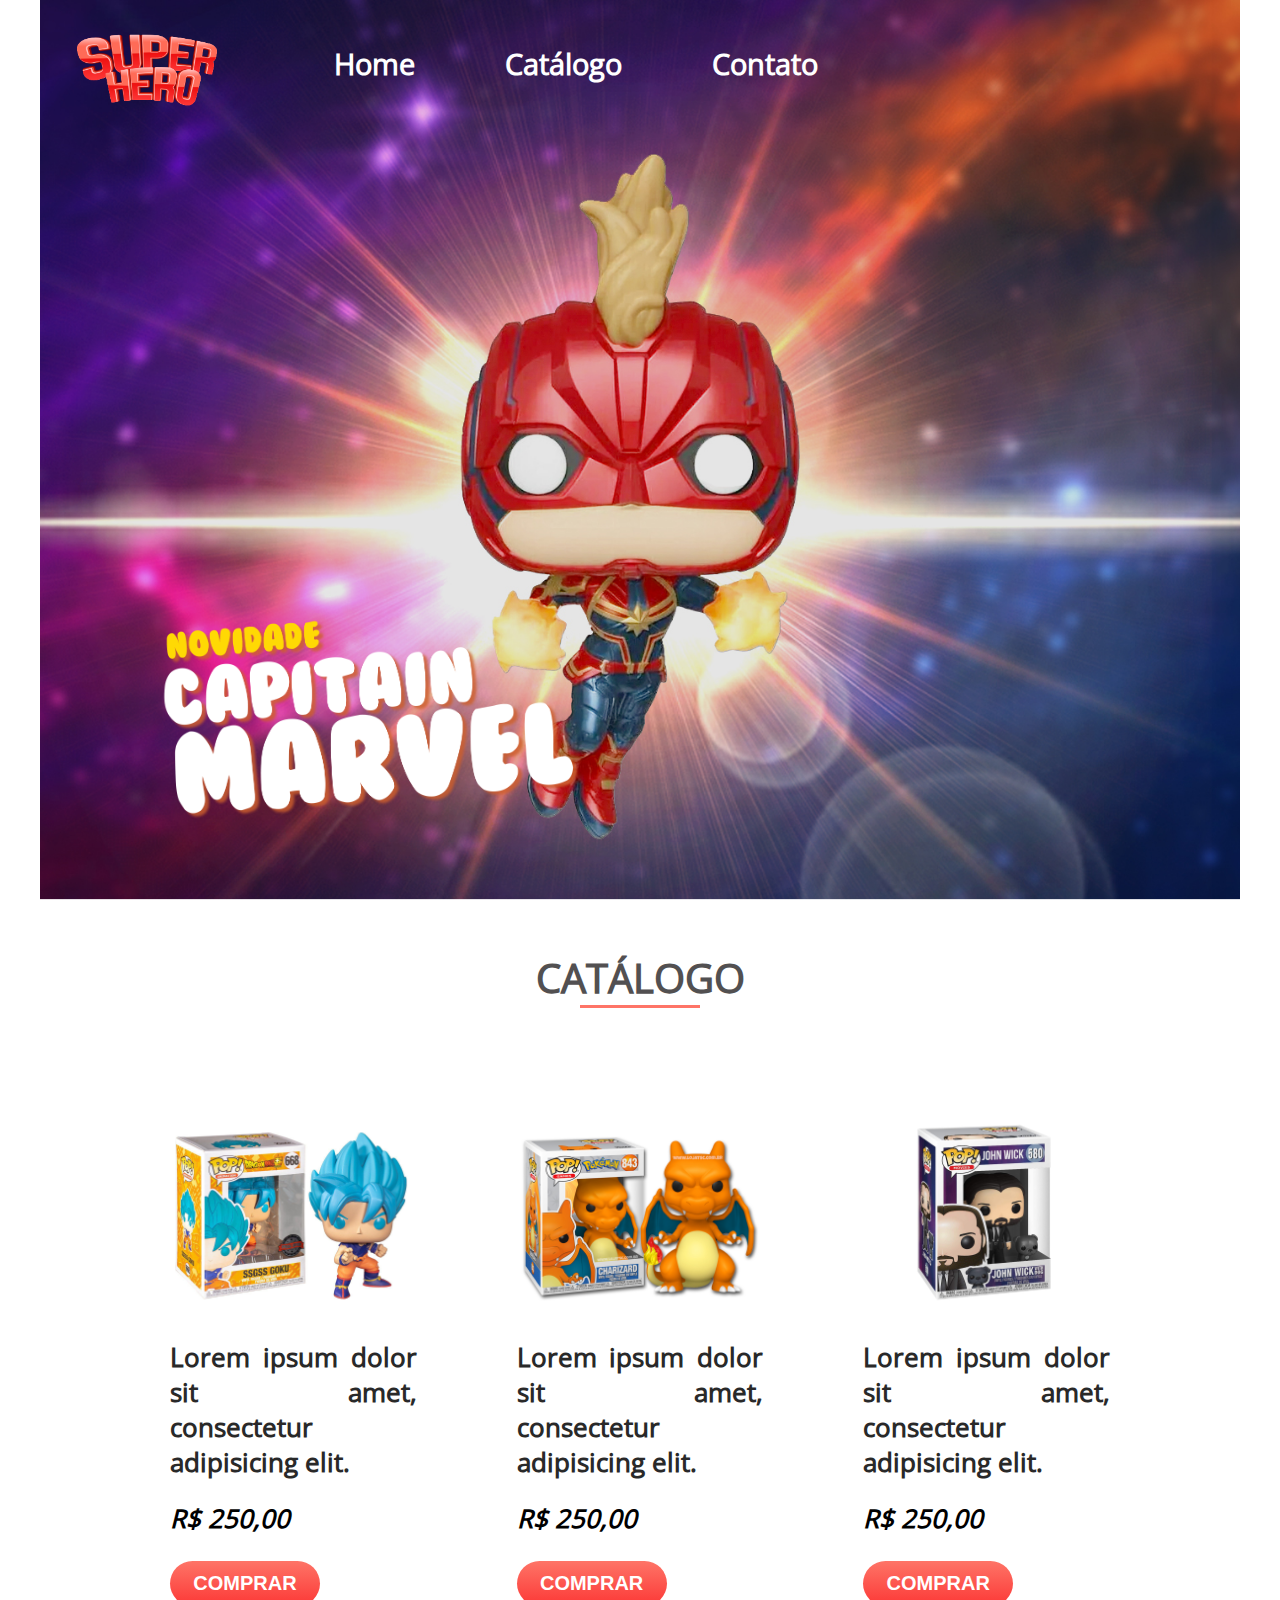
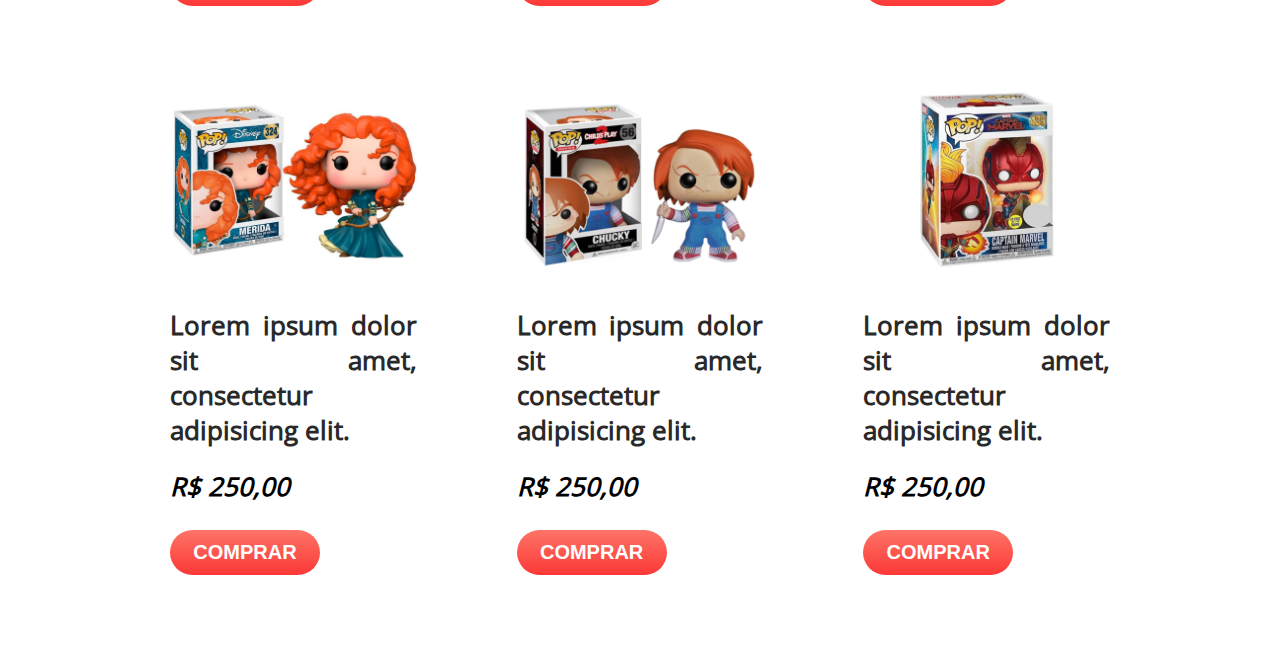
<file: catalogo.html>
<!DOCTYPE html>
<html lang="pt-br">

<head>
    <meta charset="UTF-8">
    <meta http-equiv="X-UA-Compatible" content="IE=edge">
    <meta name="viewport" content="width=device-width, initial-scale=1.0">
    <title>Hero Store - Catalogo</title>
    <link rel="stylesheet" href="css/style.css">
</head>

<body class="container">
    <div id="top-background-catalogo">
        <header>
            <div id="header">
                <img id="logo" src="img/logo.png" alt="Logotipo da loja"></a>
                <nav class="navbar">
                    <ul>
                        <li>
                            <a href="index.html">Home</a>
                            <div></div>
                        </li>
                        <li>
                            <a href="catalogo.html">Catálogo</a>
                            <div></div>
                        </li>
                        <li>
                            <a href="contato.html">Contato</a>
                            <div></div>
                        </li>
                    </ul>
                </nav>
            </div>
        </header>
        <img class="img-title img-title-catalogo" src="img/captainmarveltitle.png" alt="">
    </div>
    <main class="principal">
        <h1 class="title">Catálogo</h1>
        <div class="container-catalogo">
            <div class="card-product">
                <img src="img/produtos/goku.jpg" alt="Boneco funko do personagem Goku Super Saiyajin deus do anime Dragon Ball">
                <h2>Lorem ipsum dolor sit amet, consectetur adipisicing elit.</h2>
                <h3>R$ 250,00</h3>
                <button>Comprar</button>
            </div>
            <div class="card-product">
                <img src="img/produtos/charizard.jpg" alt="Boneco funko do personagem Charizard do anime Pokémon">
                <h2>Lorem ipsum dolor sit amet, consectetur adipisicing elit.</h2>
                <h3>R$ 250,00</h3>
                <button>Comprar</button>
            </div>
            <div class="card-product">
                <img src="img/produtos/johnwick.jpg" alt="Boneco funko do personagem John Wick do filme John Wick">
                <h2>Lorem ipsum dolor sit amet, consectetur adipisicing elit.</h2>
                <h3>R$ 250,00</h3>
                <button>Comprar</button>
            </div>
            <div class="card-product">
                <img src="img/produtos/brave.jpg" alt="Boneco funko da personagem Merida do filme Valente (Brave em inglês)">
                <h2>Lorem ipsum dolor sit amet, consectetur adipisicing elit.</h2>
                <h3>R$ 250,00</h3>
                <button>Comprar</button>
            </div>
            <div class="card-product">
                <img src="img/produtos/chucky.jpg" alt="Boneco funko do personagem Chucky do filme Boneco Assassino">
                <h2>Lorem ipsum dolor sit amet, consectetur adipisicing elit.</h2>
                <h3>R$ 250,00</h3>
                <button>Comprar</button>
            </div>
            <div class="card-product">
                <img src="img/produtos/capitamarvel.jpg" alt="Boneco funko da personagem Capitã Marvel do MCU">
                <h2>Lorem ipsum dolor sit amet, consectetur adipisicing elit.</h2>
                <h3>R$ 250,00</h3>
                <button>Comprar</button>
            </div>
        </div>
    </main>
</body>

</html>
</file>
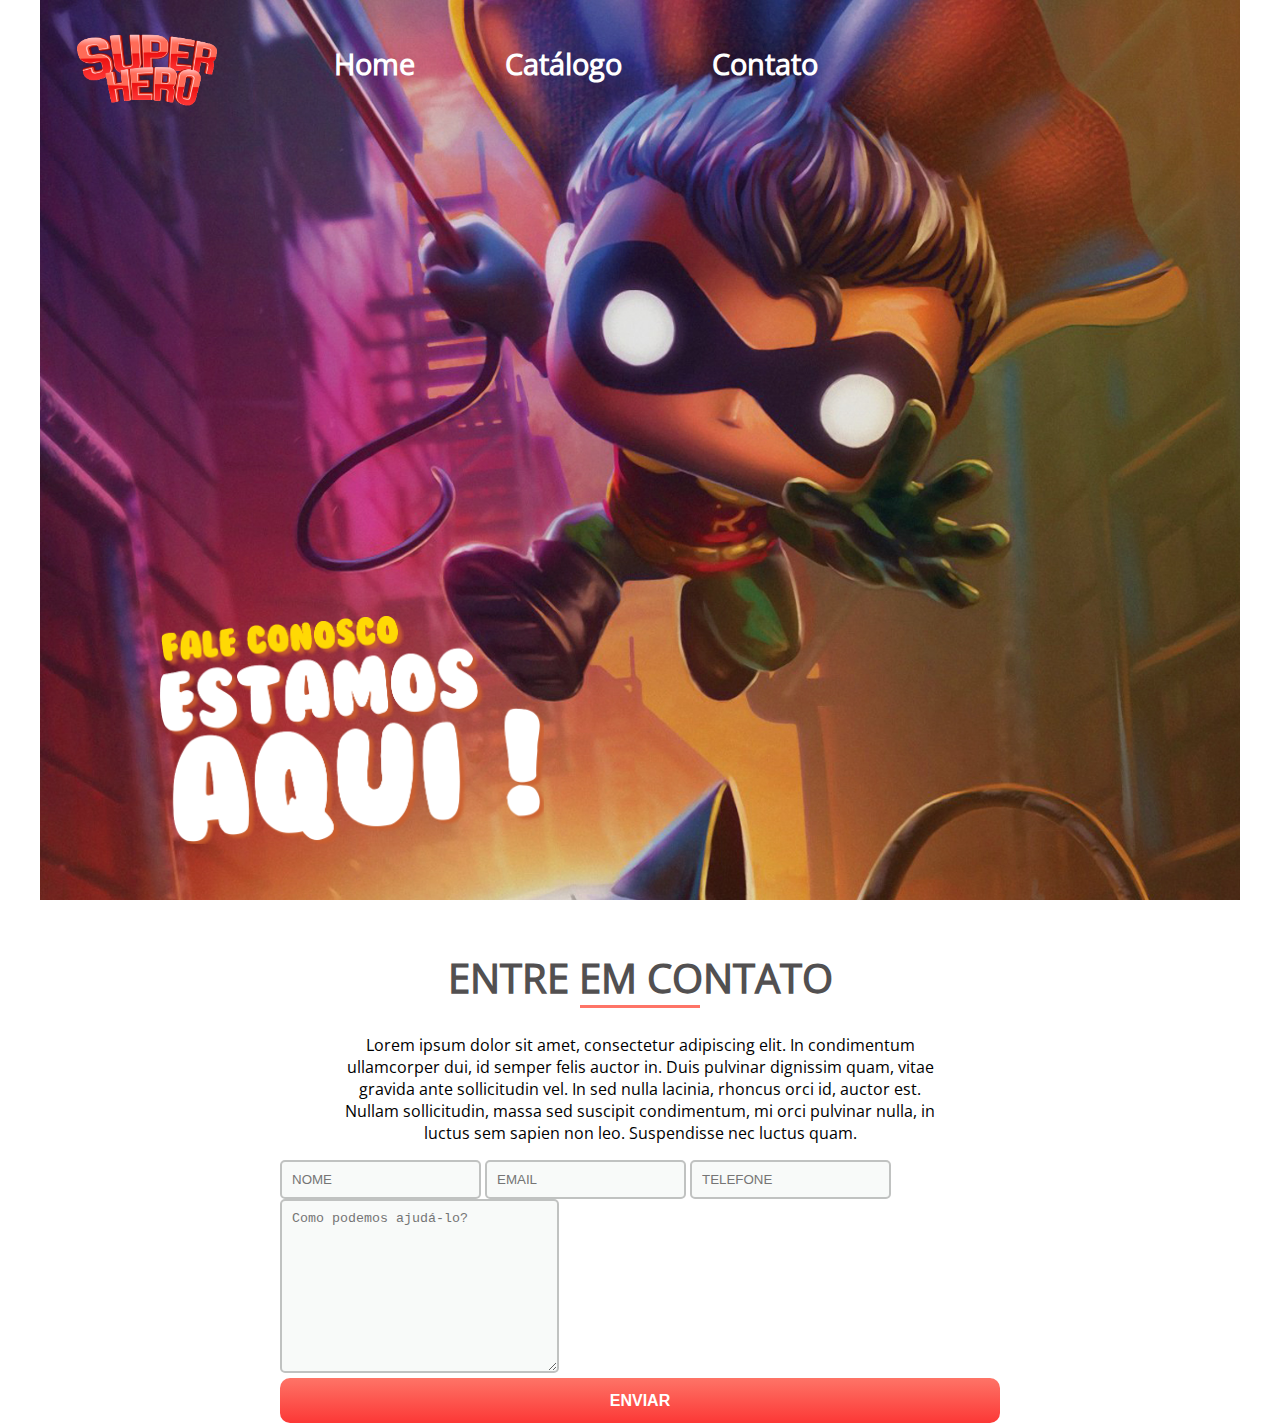
<file: contato.html>
<!DOCTYPE html>
<html lang="pt-br">

<head>
    <meta charset="UTF-8">
    <meta http-equiv="X-UA-Compatible" content="IE=edge">
    <meta name="viewport" content="width=device-width, initial-scale=1.0">
    <title>Hero Store - Contato</title>
    <link rel="stylesheet" href="css/style.css">
</head>

<body class="container">
    <div id="top-background-contato">
        <header>
            <div id="header">
                <img id="logo" src="img/logo.png" alt="Logotipo da loja"></a>
                <nav class="navbar">
                    <ul>
                        <li>
                            <a href="index.html">Home</a>
                            <div></div>
                        </li>
                        <li>
                            <a href="catalogo.html">Catálogo</a>
                            <div></div>
                        </li>
                        <li>
                            <a href="contato.html">Contato</a>
                            <div></div>
                        </li>
                    </ul>
                </nav>
            </div>
        </header>
        <img class="img-title img-title-contato" src="img/contatotitle.png" alt="">
    </div>
    <main class="principal">
        <div>
            <h1 class="title">Entre em Contato</h1>
            <div class="text-contato">
                <p>Lorem ipsum dolor sit amet, consectetur adipiscing elit. In condimentum ullamcorper dui, id semper felis auctor in. Duis pulvinar dignissim quam, vitae gravida ante sollicitudin vel. In sed nulla lacinia, rhoncus orci id, auctor est. Nullam
                    sollicitudin, massa sed suscipit condimentum, mi orci pulvinar nulla, in luctus sem sapien non leo. Suspendisse nec luctus quam.</p>
            </div>
            <div id="form-contato">
                <form action="" class="form-contact">
                    <div>
                        <div class="form-dados">
                            <input type="text" name="nome" placeholder="NOME">
                            <input type="email" name="email" placeholder="EMAIL">
                            <input type="tel" name="telefone" placeholder="TELEFONE">
                        </div>
                        <div class="form-texto">
                            <textarea name="mensagem" id="" cols="30" rows="10" placeholder="Como podemos ajudá-lo?"></textarea>
                        </div>
                    </div>
                    <button id="botao" type="submit"> Enviar </button>
                </form>
            </div>
        </div>
    </main>
</body>

</html>
</file>
<file: css/style.css>
@font-face {
    font-family: open-sans;
    src: url("../font/OpenSans-Regular.ttf");
}

h1 {
    margin: 0;
}

img {
    max-width: 100%;
}

body {
    font-family: open-sans;
    margin: 0;
    padding: 0;
}

.container {
    max-width: 1200px;
    margin: 0 auto;
}

#header {
    display: flex;
    align-items: center;
    padding: 20px;
}

#logo {
    width: 15%;
}

.navbar {
    margin-left: 100px;
    width: 100%;
}

.navbar ul {
    display: flex;
    align-items: center;
    padding: 0px;
    margin: 0px;
    list-style: none;
    height: 70px;
}

.navbar ul li {
    margin-right: 90px;
}

.navbar ul li a {
    color: #ffffff;
    text-decoration: none;
    font-size: 1.8em;
    font-weight: bold;
    padding-bottom: 5px;
}

.navbar ul li div {
    border-bottom: 4px solid transparent;
    margin-top: 5px;
}

.navbar ul li:hover div {
    border-bottom: 4px solid #fe7467;
    margin-left: 10px;
    margin-right: 10px;
}

.navbar ul li a:active div {
    border-bottom: 4px solid #fe7467;
    margin-left: 10px;
    margin-right: 10px;
}

.img-title {
    display: flex;
    margin: 40% 10%;
}

.img-title-home {
    width: 22%;
    top: 35%;
    left: 5%;
}

.title {
    color: #525051;
    text-align: center;
    font-size: 2.5em;
    text-transform: uppercase;
    margin-bottom: 10px;
    margin-top: 50px;
}

.principal h1::after {
    content: '';
    display: block;
    border-bottom: 3px solid #fe7467;
    width: 10%;
    margin: 0 auto;
}

#catalogo-home h1::after {
    content: '';
    display: block;
    border-bottom: 3px solid #fe7467;
    width: 10%;
    margin: 0 auto;
}


/* Página index */

#top-background-home {
    background-image: url("../img/spidermanheader.jpg");
    background-repeat: no-repeat;
    background-size: cover;
    background-position: center;
    max-width: 100vw;
    height: 100vh;
}

#background-thor h1::after {
    content: '';
    display: block;
    border-bottom: 3px solid #fff;
    width: 10%;
    margin: 0 auto;
}

#background-thor {
    background-image: url("../img/thor_header.jpg");
    background-repeat: no-repeat;
    height: 580px;
    background-size: 100%;
    display: flex;
    flex-direction: column;
}

#background-thor p {
    color: #ffffff;
    width: 50%;
    align-self: flex-end;
    margin-right: 2%;
}

.title-home {
    color: #ffffff;
    margin-top: 0;
    padding-top: 20px;
}

.underline-home {
    background-color: #ffffff;
}

#catalogo-home {
    display: flex;
    flex-direction: column;
}

#section-catalogo {
    display: flex;
    flex-direction: row;
}

#texto-catalogo {
    display: flex;
    flex-direction: column;
    width: 45%;
}

#catalogo-home img {
    width: 50%;
    align-self: left;
}

#catalogo-home p {
    margin-right: 2%;
    margin-left: 2%;
}

#catalogo-home button {
    align-self: right;
    margin-left: 30px;
    margin-top: 10px;
}

#button-index {
    color: white;
    font-weight: bold;
    font-size: 1.2em;
    text-transform: uppercase;
    background: linear-gradient(180deg, rgba(254, 116, 103, 1) 0%, rgba(252, 56, 54, 1) 100%);
    height: 45px;
    width: 200px;
    border-radius: 10px;
    border: none;
}


/* Página de catálogo */

#top-background-catalogo {
    background-image: url("../img/captainmarvelheader.jpg");
    background-repeat: no-repeat;
    background-size: cover;
    background-position: center;
    max-width: 100vw;
    height: 100vh;
}

.img-title-catalogo {
    width: 35%;
    top: 60%;
    left: 15%;
}

.container-catalogo {
    margin: 30px 80px 80px 80px;
    display: grid;
    grid-template-columns: repeat(3, 33.33%);
}

.card-product {
    padding: 0 50px;
    margin-top: 50px;
}

.card-product img {
    width: 100%;
}

.card-product h2 {
    color: #292929;
    font-size: 1.6em;
    text-align: justify;
    margin-top: 0;
}

.card-product h3 {
    font-weight: 900;
    font-style: italic;
    font-size: 1.6em;
    margin-top: 0;
}

.card-product button {
    color: white;
    font-weight: bold;
    font-size: 20px;
    text-transform: uppercase;
    background: linear-gradient(180deg, rgba(254, 116, 103, 1) 0%, rgba(252, 56, 54, 1) 100%);
    height: 45px;
    width: 150px;
    border-radius: 30px;
    border: none;
}


/* Página de contato */

#top-background-contato {
    background-image: url("../img/contatoheader.jpg");
    background-repeat: no-repeat;
    background-size: cover;
    background-position: center center;
    max-width: 100vw;
    height: 100vh;
}

.text-contato {
    display: flex;
    align-items: center;
    text-align: center;
    width: 50%;
    margin-left: 25%;
}

#container-form {
    display: flex;
    flex-direction: row;
}

.img-title-contato {
    width: 32%;
    top: 50%;
    left: 15%;
}

#form-contato {
    width: 60%;
    margin: 0 auto;
}

#form-contato .img-title-contato {
    width: 32%;
    top: 50%;
    left: 17%;
}

#form-contato input,
textarea {
    border: 2px solid #c0c2c1;
    border-radius: 5px;
    background-color: #f8faf9;
    color: #ced0cf;
    padding: 10px;
}

#form-contato #botao {
    color: white;
    font-weight: bold;
    font-size: 1em;
    text-transform: uppercase;
    background: linear-gradient(180deg, rgba(254, 116, 103, 1) 0%, rgba(252, 56, 54, 1) 100%);
    height: 45px;
    width: 100%;
    border-radius: 10px;
    border: none;
    grid-area: botao;
}


/* media queries */

@media screen and (max-width: 450px) {
    .title {
        font-size: 1.5em;
    }
    #top-background-catalogo {
        background-image: url("../img/captainmarvelheader_Mobile.jpg");
        height: 400px;
    }
    .img-title-catalogo {
        display: none;
    }
    .img-title {
        display: none;
    }
    #logo {
        width: 40%;
    }
    .container-catalogo {
        grid-template-columns: 100%;
        margin: 30px 20px 30px 20px;
    }
    #header {
        flex-direction: column;
    }
    .navbar {
        margin-left: 0;
    }
    .navbar ul {
        justify-content: space-evenly;
    }
    .navbar ul li {
        margin-right: 0;
    }
    .navbar ul li a {
        font-size: 1em;
    }
    .card-product h2 {
        font-size: 1.2em;
    }
    #top-background-home {
        background-image: url("../img/spidermanheader_mobile.jpg");
        height: 450px;
        background-repeat: no-repeat;
        background-size: cover;
        background-position: center;
    }
    .img-title-home {
        display: flex;
        width: 40%;
        flex-direction: column;
    }
    #background-thor {
        background-image: url("../img/thor_header.jpg");
        height: 400px;
        background-repeat: no-repeat;
        background-size: cover;
        background-position: right;
    }
    #background-thor p {
        color: #ffffff;
        display: flex;
        flex-direction: column;
        align-self: center;
        font-size: 0.8em;
    }
    #section-catalogo {
        display: flex;
        flex-direction: column-reverse;
    }
    #section-catalogo img {
        align-self: flex-end;
        width: 100%;
    }
    #section-catalogo p {
        font-size: 0.8em;
        width: 100%;
        padding-left: 60px;
    }
    #top-background-contato {
        height: 400px;
    }
    .img-title-contato {
        display: none;
    }
}
</file>
